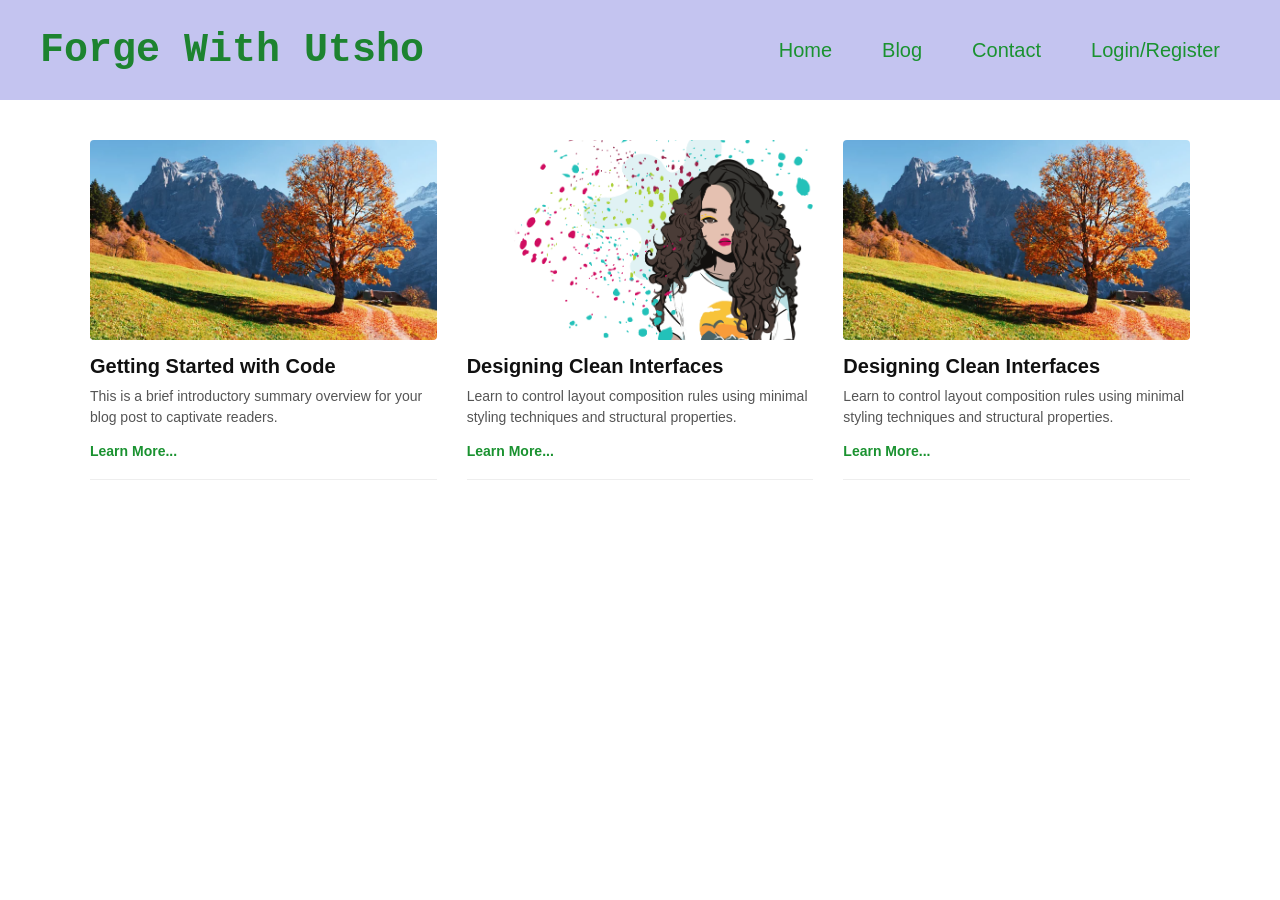
<file: blog.html>
<!DOCTYPE html>
<html lang="en">
<head>
    <meta charset="UTF-8">
    <meta name="viewport" content="width=device-width, initial-scale=1.0">
    <link rel="stylesheet" href="style.css">
    <title>Utsho's Blog</title>
</head>
<body>
    
    <div class="header">
        <h1>Forge With Utsho</h1>
        <nav>
            <ul class="navbar">
                <li class="navbar-item"><a href="index.html">Home</a></li>
                <li class="navbar-item"><a href="blog.html">Blog</a></li>
                <li class="navbar-item"><a href="contact.html">Contact</a></li>
                <li class="navbar-item"><a href="login.html">Login/Register</a></li>
            </ul>
        </nav>
    </div>


    <section id="blog">
        <div class="blog-grid">
            
            <article class="blog-card-minimal">
                <div class="blog-image-minimal">
                    <img src="2.png" alt="Blog feature layout placeholder">
                </div>
                <h3 class="blog-title">Getting Started with Code</h3>
                <p class="blog-description">This is a brief introductory summary overview for your blog post to captivate readers.</p>
                <a class="read-more-minimal" href="#">Learn More...</a>
            </article>

         
            <article class="blog-card-minimal">
                <div class="blog-image-minimal">
                    <img src="power_girl.png" alt="Blog feature layout placeholder">
                </div>
                <h3 class="blog-title">Designing Clean Interfaces</h3>
                <p class="blog-description">Learn to control layout composition rules using minimal styling techniques and structural properties.</p>
                <a class="read-more-minimal" href="#">Learn More...</a>
            </article>
              <article class="blog-card-minimal">
                <div class="blog-image-minimal">
                    <img src="2.png" alt="Blog feature layout placeholder">
                </div>
                <h3 class="blog-title">Designing Clean Interfaces</h3>
                <p class="blog-description">Learn to control layout composition rules using minimal styling techniques and structural properties.</p>
                <a class="read-more-minimal" href="#">Learn More...</a>
            </article>

        </div>
    </section>
    
</body>
</html>
</file>
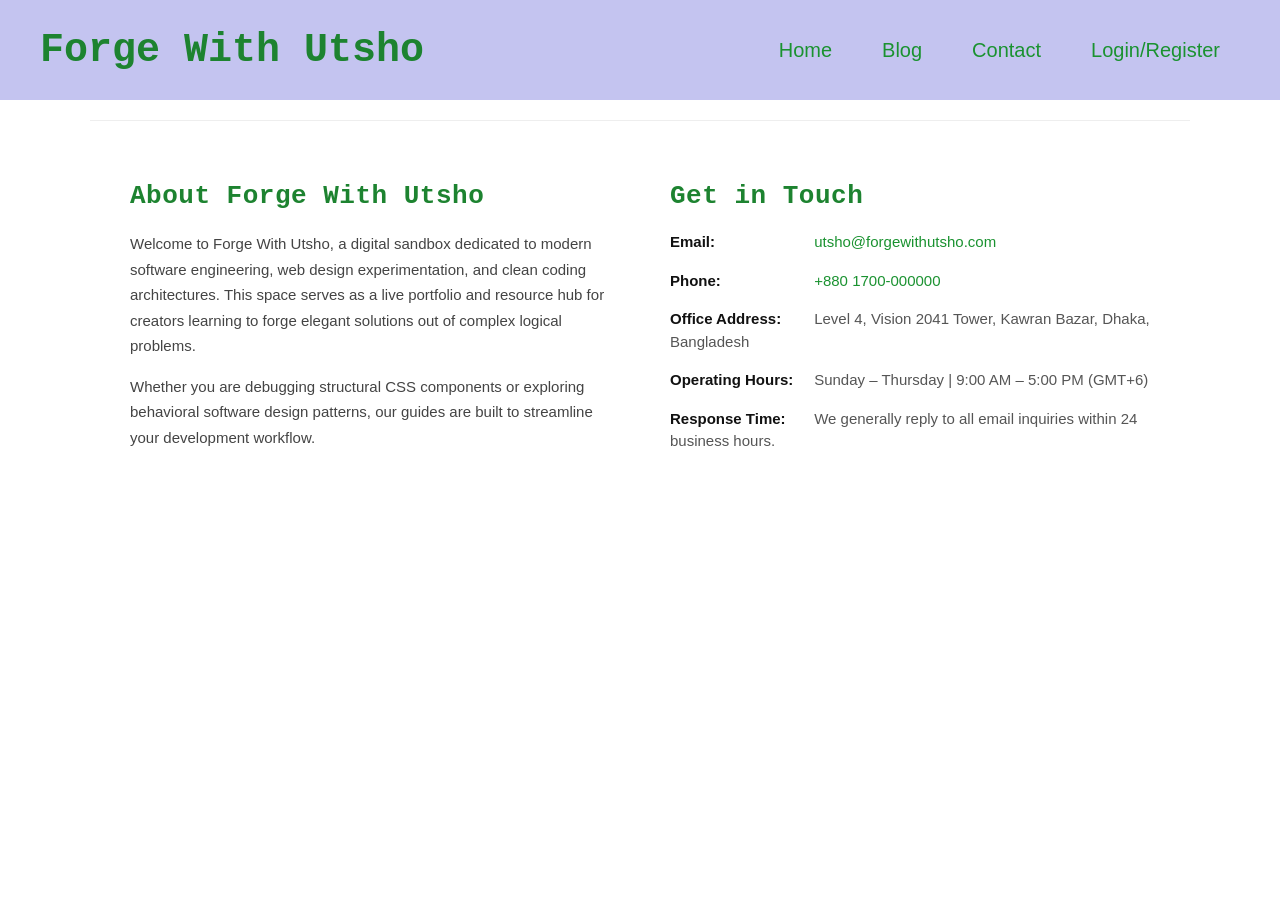
<file: contact.html>
<!DOCTYPE html>
<html lang="en">

<head>
    <meta charset="UTF-8">
    <meta name="viewport" content="width=device-width, initial-scale=1.0">

    <link rel="stylesheet" href="style.css">
    <title>Utsho's CONTACT</title>
</head>

<body>
     <div class="header">
        <h1>Forge With Utsho</h1>
        <nav>
            <ul class="navbar">
                <li class="navbar-item"><a href="index.html">Home</a></li>
                <li class="navbar-item"><a href="blog.html">Blog</a></li>
                <li class="navbar-item"><a href="contact.html">Contact</a></li>
                <li class="navbar-item"><a href="login.html">Login/Register</a></li>
            </ul>
        </nav>
    </div>

    <section id="about-contact" class="about-contact-section">
        <div class="info-container">


            <div class="about-column">
                <h2 class="info-heading">About Forge With Utsho</h2>
                <p class="about-text">
                    Welcome to Forge With Utsho, a digital sandbox dedicated to modern software engineering, web design
                    experimentation, and clean coding architectures. This space serves as a live portfolio and resource
                    hub for creators learning to forge elegant solutions out of complex logical problems.
                </p>
                <p class="about-text">
                    Whether you are debugging structural CSS components or exploring behavioral software design
                    patterns, our guides are built to streamline your development workflow.
                </p>
            </div>


            <div class="contact-column">
                <h2 class="info-heading">Get in Touch</h2>
                <ul class="contact-list">
                    <li class="contact-item">
                        <strong class="contact-label">Email:</strong>
                        <a href="mailto:utsho@forgewithutsho.com" class="contact-link">utsho@forgewithutsho.com</a>
                    </li>
                    <li class="contact-item">
                        <strong class="contact-label">Phone:</strong>
                        <a href="tel:+8801700000000" class="contact-link">+880 1700-000000</a>
                    </li>
                    <li class="contact-item">
                        <strong class="contact-label">Office Address:</strong>
                        <span class="contact-text">Level 4, Vision 2041 Tower, Kawran Bazar, Dhaka, Bangladesh</span>
                    </li>
                    <li class="contact-item">
                        <strong class="contact-label">Operating Hours:</strong>
                        <span class="contact-text">Sunday – Thursday | 9:00 AM – 5:00 PM (GMT+6)</span>
                    </li>
                    <li class="contact-item">
                        <strong class="contact-label">Response Time:</strong>
                        <span class="contact-text">We generally reply to all email inquiries within 24 business
                            hours.</span>
                    </li>
                </ul>
            </div>

        </div>
    </section>

</body>

</html>
</file>
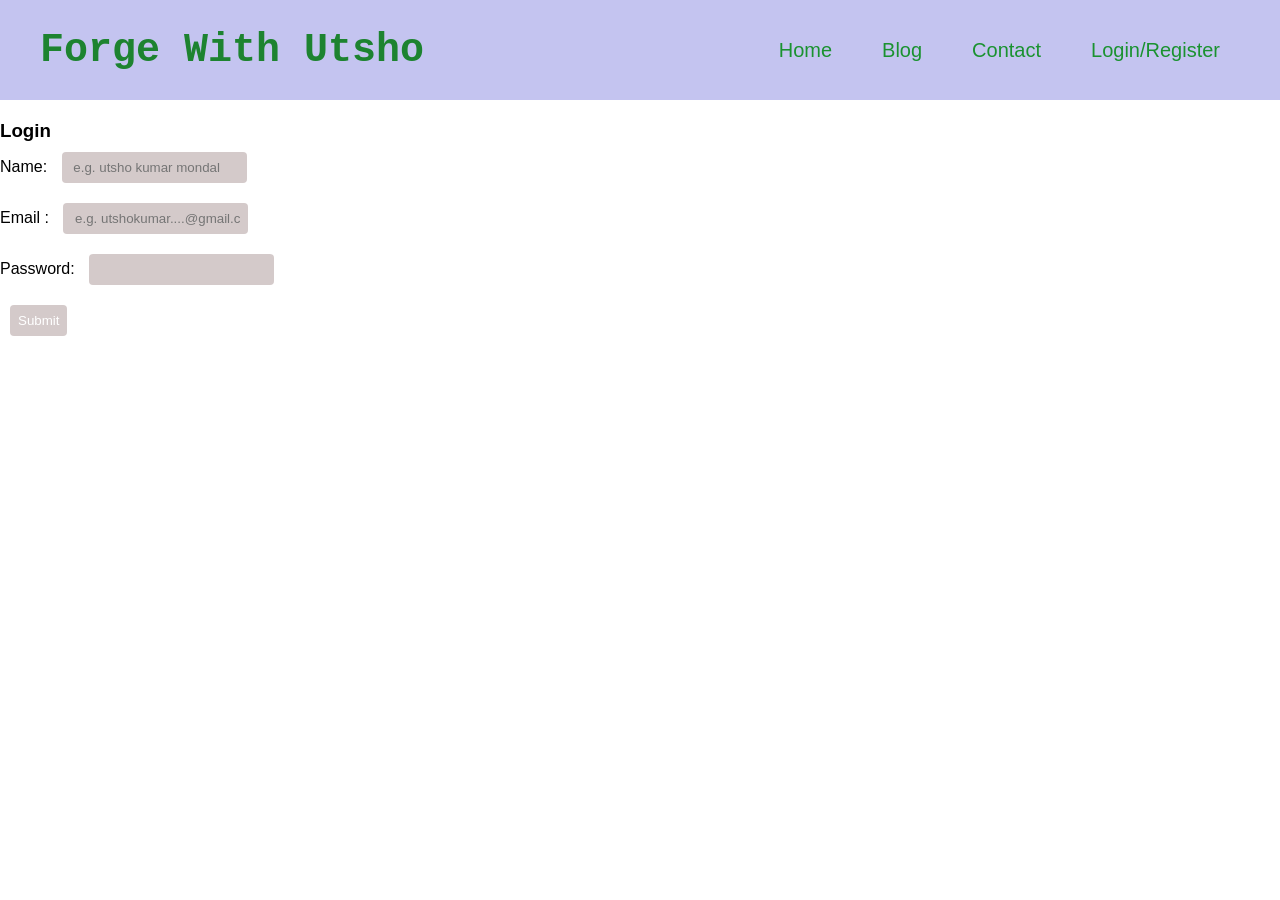
<file: login.html>
<!DOCTYPE html>
<html lang="en">

<head>
    <meta charset="UTF-8">
    <meta name="viewport" content="width=device-width, initial-scale=1.0">

    <link rel="stylesheet" href="style.css">
    <title>Utshoos login page</title>
</head>

<body>
    <div class="header">
        <h1 style="display: inline-block; float: left; ">Forge With Utsho </h1>

        <nav>
            <ul class="navbar">
                <li class="navbar-item"><a href="index.html">Home</a></li>
                <li class="navbar-item"><a href="blog.html">Blog</a></li>
                <li class="navbar-item"><a href="contact.html">Contact</a></li>
                <li class="navbar-item"><a href="login.html">Login/Register</a></li>
            </ul>

        </nav>
    </div>
    <form action="" class="login">
        <p>
        <h3>Login</h3>
        </p>
        <p>Name: <input type="text" placeholder=" e.g. utsho kumar mondal">
        </p>
        <p>Email : <input type="email" placeholder=" e.g. utshokumar....@gmail.com"></p>
        <p>Password: <input type="password"></p>
        <p><input type="submit"></p>


    </form>

</body>

</html>
</file>
<file: style.css>
* {
    box-sizing: border-box;
    margin: 0;
    padding: 0;
}

body {
    font-family: Arial, sans-serif;
    background-color: #ffffff;
}


.header {
    background-color: rgba(175, 175, 235, 0.733);
    height: 100px;
    width: 100%;
    position: fixed;
    top: 0;
    left: 0;
    z-index: 9999;
    display: flex;
    justify-content: space-between;
    align-items: center;
    padding: 0 40px;
}

h1 {
    font-family: 'Courier New', Courier, monospace;
    color: rgb(29, 131, 48);
    font-size: 40px;
}

.navbar {
    display: flex;
    list-style: none;
    gap: 10px;
}

.navbar-item a {
    display: inline-block;
    text-decoration: none;
    font-size: 20px;
    color: rgb(26, 146, 48);
    padding: 10px 20px;
    border-radius: 10px;
    transition: all 0.2s ease-in-out;
}

.navbar-item a:hover {
    color: rgba(84, 84, 187, 0.733);
    text-decoration: underline;
    background-color: rgba(138, 138, 153, 0.733);
}

.navbar-item a:visited {
    color: rgba(255, 255, 255, 0.9);
}

.navbar-item a:active {
    color: rgba(103, 160, 127, 0.733);
    background-color: rgba(138, 138, 153, 0.733);
}

#banner {
    width: 100%;
    height: 700px;
}

#banner img {
    width: 100%;
    height: 100%;
}

#blog {
    margin-top: 120px;
    padding: 20px;
    width: 100%;
}

.blog-grid {
    display: flex;
    flex-wrap: wrap;
    gap: 30px;
    max-width: 1100px;
    margin: 0 auto;
}


.blog-card-minimal {
    flex: 1 1 300px;
    display: flex;
    flex-direction: column;
    padding-bottom: 20px;
    border-bottom: 1px solid #eeeeee;
}

.blog-image-minimal {
    width: 100%;
    height: 200px;
    margin-bottom: 15px;
    overflow: hidden;
    border-radius: 4px;
}

.blog-image-minimal img {
    width: 100%;
    height: 100%;
    object-fit: cover;
}

.blog-title {
    font-size: 20px;
    color: #111111;
    margin-bottom: 8px;
}

.blog-description {
    font-size: 14px;
    color: #555555;
    line-height: 1.5;
    margin-bottom: 15px;
}

.read-more-minimal {
    align-self: flex-start;
    color: rgb(26, 146, 48);
    text-decoration: none;
    font-weight: bold;
    font-size: 14px;
    transition: color 0.2s ease;
}

.read-more-minimal:hover {
    color: rgba(84, 84, 187, 0.733);
    text-decoration: underline;
}


table {
    border: 5px solid blue;
    border-collapse: collapse;
    margin-top: 10px;
}

th,
td {
    border: 2px solid blue;
    padding: 12px;
    text-align: left;
}

th {
    background-color: rgba(84, 84, 187, 0.1);
}

input {
    background-color: blueviolet;
    margin: 10px;
    color: white;
    border: none;
    padding: 8px;
}

.submit input {
    border-radius: 10px;
    background-color: rgb(95, 87, 104);
    padding: 10px;
    margin: 10px;
}


.about-contact-section {
    padding: 60px 40px;
    background-color: #ffffff;
    width: 1100px;


    margin: 120px auto 0 auto;
    border-top: 1px solid #eeeeee;
}


.info-container {
    width: 100%;
    display: flex;
    flex-direction: row;

    gap: 60px;
}



.about-column,
.contact-column {
    width: 50%;

    display: flex;
    flex-direction: column;
}



.info-heading {
    font-family: 'Courier New', Courier, monospace;
    font-size: 26px;
    color: rgb(29, 131, 48);
    margin-bottom: 20px;
    letter-spacing: 0.5px;
}

.about-text {
    font-size: 15px;
    color: #444444;
    line-height: 1.7;
    margin-bottom: 15px;
}


.contact-list {
    list-style: none;
    display: flex;
    flex-direction: column;
    gap: 16px;
}

.contact-item {
    font-size: 15px;
    line-height: 1.5;
    color: #444444;
}

.contact-label {
    color: #111111;
    display: inline-block;
    width: 140px;
}

.contact-text {
    color: #555555;
}



.contact-link {
    color: rgb(26, 146, 48);
    text-decoration: none;
    transition: color 0.2s ease, text-decoration 0.2s ease;
}

.contact-link:hover {
    color: rgba(84, 84, 187, 0.733);
    text-decoration: underline;
}

.login {
    margin: 120px auto 0 auto;
    margin-left: auto;
    align-content: center;
}

.login p input {
    background-color: #d4caca;
    background-color: #d4caca;
    border-width: 2px;
    border-radius: 4px;
}

.login p h3 {
    color: rgb(194, 211, 211);
}
</file>
